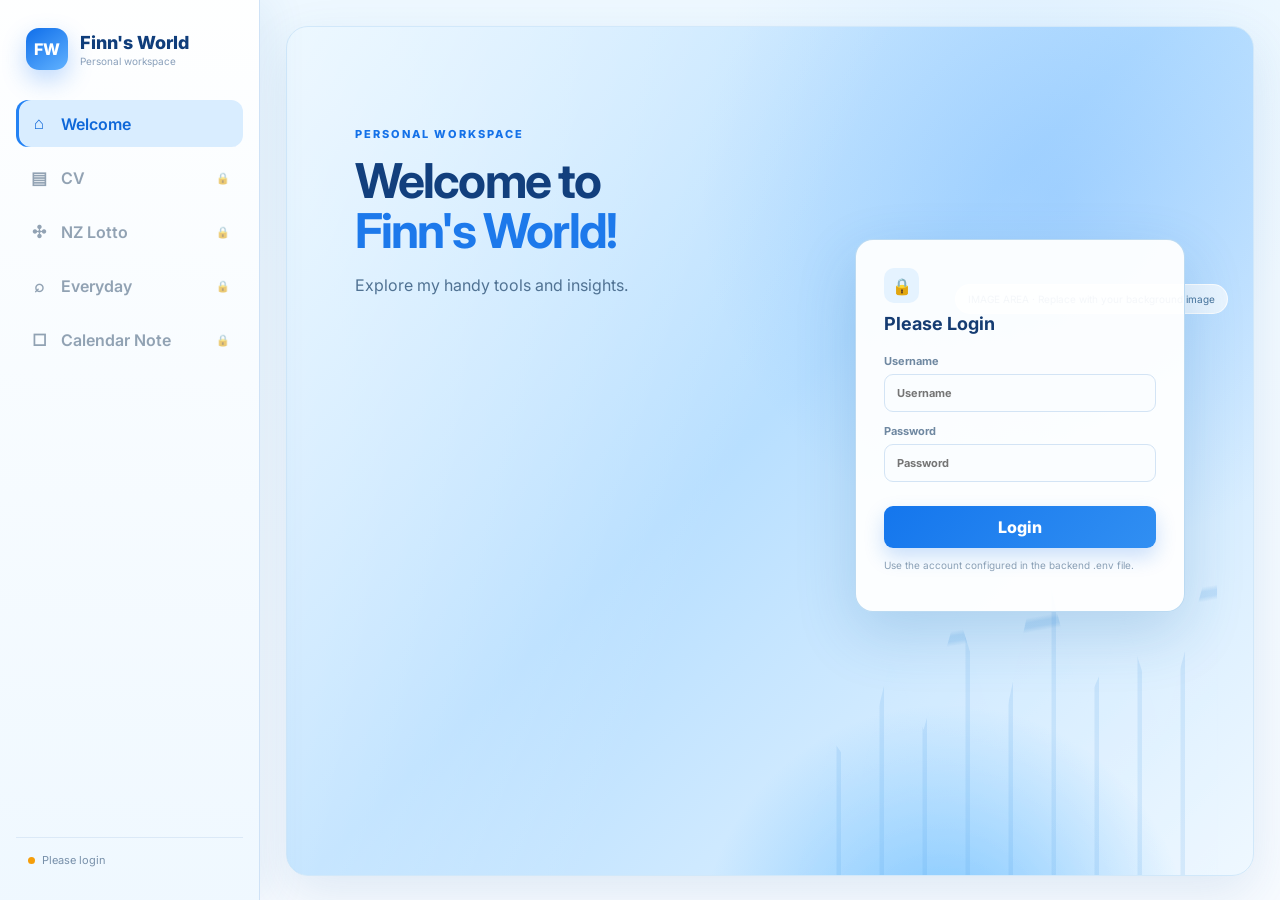
<file: frontend/index.html>
<!doctype html>
  <html lang="en">
    <head>
      <meta charset="utf-8">
      <meta name="viewport" content="width=device-width, initial-scale=1.0">
      <meta name="description" content="Finn's World personal productivity dashboard">
      <title>Finn's World</title>
      <link rel="preconnect" href="https://fonts.googleapis.com">
      <link rel="preconnect" href="https://fonts.gstatic.com" crossorigin>
      <link href="https://fonts.googleapis.com/css2?family=Inter:wght@400;500;600;700;800&display=swap" rel="stylesheet">
      <link rel="stylesheet" href="css/index.css">
    </head>
    <body>
      <div class="app-shell">
        <aside class="sidebar" id="sidebar">
          <div class="brand">
            <div class="brand-mark">FW</div>
            <div>
              <div class="brand-name">Finn's World</div>
              <div class="brand-subtitle">Personal workspace</div>
          </div>
          </div>

          <nav class="main-nav" aria-label="Main navigation">
            <button class="nav-item active" data-page="welcome" type="button">
              <span class="nav-icon">⌂</span>
              <span>Welcome</span>
            </button>
            <button class="nav-item locked" data-page="cv" type="button" disabled>
              <span class="nav-icon">▤</span>
              <span>CV</span>
              <span class="lock">🔒</span>
            </button>
            <button class="nav-item locked" data-page="lotto" type="button" disabled>
              <span class="nav-icon">✣</span>
              <span>NZ Lotto</span>
              <span class="lock">🔒</span>
            </button>
            <button class="nav-item locked" data-page="everyday" type="button" disabled>
              <span class="nav-icon">⌕</span>
              <span>Everyday</span>
              <span class="lock">🔒</span>
            </button>
            <button class="nav-item locked" data-page="calendar-note" type="button" disabled>
              <span class="nav-icon">□</span>
              <span>Calendar Note</span>
              <span class="lock">🔒</span>
            </button>
          </nav>
          
          <div class="sidebar-footer">
            <div class="status-dot"></div>
            <span id="auth-status">Please login</span>
            <button id="logout-btn" class="logout-btn hidden" type="button">Logout</button>
          </div>
        </aside>

        <main class="main-content">
          <div class="page-host" id="page-container" aria-live="polite"></div>
          <div class="toast-stack" id="toast-stack"></div>
        </main>
      </div>
      <script src="js/index.js" defer></script>
    </body>
  </html>
</file>
<file: frontend/css/index.css>
:root{--blue:#1976f3;--blue-2:#4aa1ff;--navy:#123a78;--ink:#102d52;--muted:#64748b;--line:#d9e7f7;--surface:#fff;--surface-2:#f4f9ff;--shadow:0 18px 50px rgba(39,104,174,.12);--radius:18px}
*{box-sizing:border-box}html,body{margin:0;min-height:100%;font-family:Inter,Arial,sans-serif;color:var(--ink);background:#edf7ff}button,input,textarea,select{font:inherit}button{cursor:pointer}
body{overflow:hidden}.app-shell{display:flex;height:100vh;min-height:720px;background:linear-gradient(135deg,#eaf6ff 0%,#f7fbff 48%,#e8f5ff 100%)}
.sidebar{width:260px;flex:0 0 260px;background:linear-gradient(180deg,rgba(255,255,255,.96),rgba(239,248,255,.96));border-right:1px solid #cfe2f6;box-shadow:12px 0 35px rgba(47,111,176,.08);display:flex;flex-direction:column;padding:28px 16px 18px;position:relative;z-index:10}
.brand{display:flex;align-items:center;gap:12px;padding:0 10px 30px}.brand-mark{width:42px;height:42px;border-radius:13px;background:linear-gradient(145deg,#0f6eea,#61b2ff);display:grid;place-items:center;color:#fff;font-weight:800;box-shadow:0 10px 24px rgba(25,118,243,.28)}.brand-name{font-size:18px;font-weight:800;color:#0f3d7b}.brand-subtitle{font-size:10px;color:#8aa0bb;margin-top:2px}
.main-nav{display:flex;flex-direction:column;gap:8px}.nav-item{width:100%;border:0;background:transparent;color:#47627e;border-radius:12px;display:flex;align-items:center;gap:12px;padding:13px 13px;text-align:left;font-weight:600;transition:.18s}.nav-item:hover:not(:disabled){background:#e6f2ff;color:#126be2}.nav-item.active{background:#d9edff;color:#0e67d9;box-shadow:inset 3px 0 0 #2382f4}.nav-item:disabled{opacity:.58;cursor:not-allowed}.nav-icon{width:20px;text-align:center;font-size:17px}.nav-item span:nth-child(2){flex:1}.lock{font-size:11px}.sidebar-footer{margin-top:auto;padding:15px 12px;border-top:1px solid #dbe9f7;color:#7890aa;font-size:11px;display:flex;align-items:center;gap:7px}.status-dot{width:7px;height:7px;border-radius:50%;background:#f59e0b}.status-dot.online{background:#22c55e}.logout-btn{margin-left:auto;border:0;background:transparent;color:#176bd8;font-size:11px;font-weight:700}.hidden{display:none!important}
.main-content{flex:1;min-width:0;overflow:auto;padding:26px;background:radial-gradient(circle at 75% 12%,rgba(97,180,255,.12),transparent 28%),linear-gradient(180deg,#eef8ff,#f8fbff)}.page-host{width:100%;min-height:100%;max-width:1500px;margin:0 auto}.toast-stack{position:fixed;right:26px;bottom:24px;display:flex;flex-direction:column;gap:10px;z-index:100}.toast{background:#0f2f55;color:#fff;padding:12px 16px;border-radius:12px;box-shadow:0 15px 40px rgba(15,47,85,.22);font-size:13px}.toast.error{background:#9f1d32}
@media(max-width:900px){body{overflow:auto}.app-shell{height:auto;min-height:100vh}.sidebar{width:82px;flex-basis:82px;padding:18px 10px}.brand{justify-content:center;padding-bottom:20px}.brand>div:last-child,.nav-item span:nth-child(2),.lock,.sidebar-footer span,.logout-btn{display:none}.brand-mark{width:40px}.nav-item{justify-content:center;padding:13px 8px}.main-content{padding:16px}}
</file>
